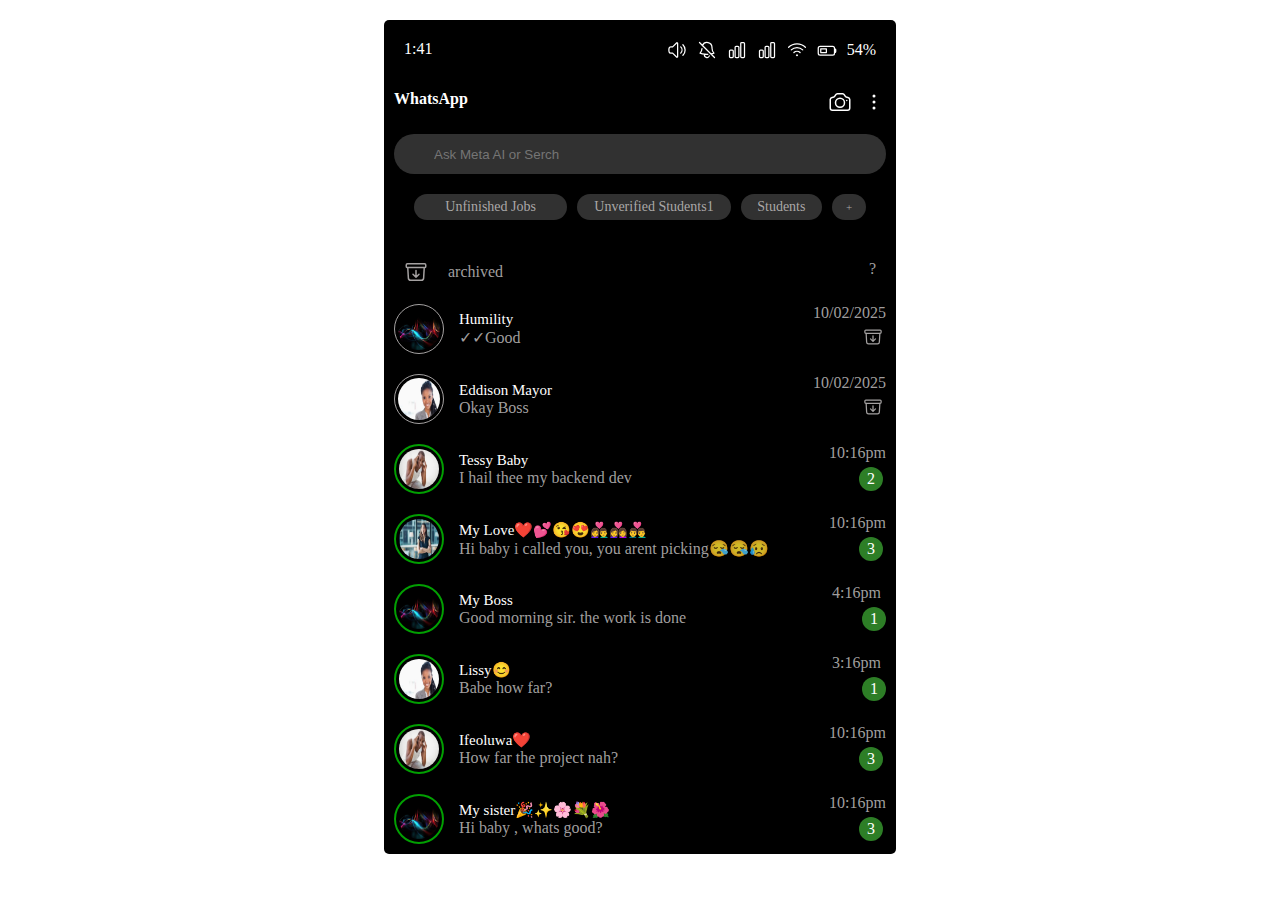
<file: index.html>
<!DOCTYPE html>
<html lang="en">
  <head>
    <meta charset="UTF-8" />
    <meta name="viewport" content="width=device-width, initial-scale=1.0" />
    <title>Whatsapp Project</title>
    <link rel="stylesheet" href="index.css" />
  </head>
  <body>
    <div class="container">
      <!-- header begins -->
      <header>
        <div class="time">
          <p>1:41</p>
        </div>
        <div class="icon">
          <svg
            xmlns="http://www.w3.org/2000/svg"
            fill="none"
            viewBox="0 0 24 24"
            stroke-width="1.5"
            stroke="currentColor"
            class="icons"
          >
            <path
              stroke-linecap="round"
              stroke-linejoin="round"
              d="M19.114 5.636a9 9 0 0 1 0 12.728M16.463 8.288a5.25 5.25 0 0 1 0 7.424M6.75 8.25l4.72-4.72a.75.75 0 0 1 1.28.53v15.88a.75.75 0 0 1-1.28.53l-4.72-4.72H4.51c-.88 0-1.704-.507-1.938-1.354A9.009 9.009 0 0 1 2.25 12c0-.83.112-1.633.322-2.396C2.806 8.756 3.63 8.25 4.51 8.25H6.75Z"
            />
          </svg>

          <svg
            xmlns="http://www.w3.org/2000/svg"
            fill="none"
            viewBox="0 0 24 24"
            stroke-width="1.5"
            stroke="currentColor"
            class="icons"
          >
            <path
              stroke-linecap="round"
              stroke-linejoin="round"
              d="M9.143 17.082a24.248 24.248 0 0 0 3.844.148m-3.844-.148a23.856 23.856 0 0 1-5.455-1.31 8.964 8.964 0 0 0 2.3-5.542m3.155 6.852a3 3 0 0 0 5.667 1.97m1.965-2.277L21 21m-4.225-4.225a23.81 23.81 0 0 0 3.536-1.003A8.967 8.967 0 0 1 18 9.75V9A6 6 0 0 0 6.53 6.53m10.245 10.245L6.53 6.53M3 3l3.53 3.53"
            />
          </svg>
          <svg
            xmlns="http://www.w3.org/2000/svg"
            fill="none"
            viewBox="0 0 24 24"
            stroke-width="1.5"
            stroke="currentColor"
            class="icons"
          >
            <path
              stroke-linecap="round"
              stroke-linejoin="round"
              d="M3 13.125C3 12.504 3.504 12 4.125 12h2.25c.621 0 1.125.504 1.125 1.125v6.75C7.5 20.496 6.996 21 6.375 21h-2.25A1.125 1.125 0 0 1 3 19.875v-6.75ZM9.75 8.625c0-.621.504-1.125 1.125-1.125h2.25c.621 0 1.125.504 1.125 1.125v11.25c0 .621-.504 1.125-1.125 1.125h-2.25a1.125 1.125 0 0 1-1.125-1.125V8.625ZM16.5 4.125c0-.621.504-1.125 1.125-1.125h2.25C20.496 3 21 3.504 21 4.125v15.75c0 .621-.504 1.125-1.125 1.125h-2.25a1.125 1.125 0 0 1-1.125-1.125V4.125Z"
            />
          </svg>
          <svg
            xmlns="http://www.w3.org/2000/svg"
            fill="none"
            viewBox="0 0 24 24"
            stroke-width="1.5"
            stroke="currentColor"
            class="icons"
          >
            <path
              stroke-linecap="round"
              stroke-linejoin="round"
              d="M3 13.125C3 12.504 3.504 12 4.125 12h2.25c.621 0 1.125.504 1.125 1.125v6.75C7.5 20.496 6.996 21 6.375 21h-2.25A1.125 1.125 0 0 1 3 19.875v-6.75ZM9.75 8.625c0-.621.504-1.125 1.125-1.125h2.25c.621 0 1.125.504 1.125 1.125v11.25c0 .621-.504 1.125-1.125 1.125h-2.25a1.125 1.125 0 0 1-1.125-1.125V8.625ZM16.5 4.125c0-.621.504-1.125 1.125-1.125h2.25C20.496 3 21 3.504 21 4.125v15.75c0 .621-.504 1.125-1.125 1.125h-2.25a1.125 1.125 0 0 1-1.125-1.125V4.125Z"
            />
          </svg>
          <svg
            xmlns="http://www.w3.org/2000/svg"
            fill="none"
            viewBox="0 0 24 24"
            stroke-width="1.5"
            stroke="currentColor"
            class="icons"
          >
            <path
              stroke-linecap="round"
              stroke-linejoin="round"
              d="M8.288 15.038a5.25 5.25 0 0 1 7.424 0M5.106 11.856c3.807-3.808 9.98-3.808 13.788 0M1.924 8.674c5.565-5.565 14.587-5.565 20.152 0M12.53 18.22l-.53.53-.53-.53a.75.75 0 0 1 1.06 0Z"
            />
          </svg>
          <svg
            xmlns="http://www.w3.org/2000/svg"
            fill="none"
            viewBox="0 0 24 24"
            stroke-width="1.5"
            stroke="currentColor"
            class="icons"
          >
            <path
              stroke-linecap="round"
              stroke-linejoin="round"
              d="M21 10.5h.375c.621 0 1.125.504 1.125 1.125v2.25c0 .621-.504 1.125-1.125 1.125H21M4.5 10.5h6.75V15H4.5v-4.5ZM3.75 18h15A2.25 2.25 0 0 0 21 15.75v-6a2.25 2.25 0 0 0-2.25-2.25h-15A2.25 2.25 0 0 0 1.5 9.75v6A2.25 2.25 0 0 0 3.75 18Z"
            />
          </svg>
          <p>54%</p>
        </div>
      </header>
      <!-- header ends -->
      <!-- new section starts -->
      <section>
        <div class="main">
          <h2>WhatsApp</h2>
        </div>
        <div class="icon">
          <svg
            xmlns="http://www.w3.org/2000/svg"
            fill="none"
            viewBox="0 0 24 24"
            stroke-width="1.5"
            stroke="currentColor"
            class="icons2"
          >
            <path
              stroke-linecap="round"
              stroke-linejoin="round"
              d="M6.827 6.175A2.31 2.31 0 0 1 5.186 7.23c-.38.054-.757.112-1.134.175C2.999 7.58 2.25 8.507 2.25 9.574V18a2.25 2.25 0 0 0 2.25 2.25h15A2.25 2.25 0 0 0 21.75 18V9.574c0-1.067-.75-1.994-1.802-2.169a47.865 47.865 0 0 0-1.134-.175 2.31 2.31 0 0 1-1.64-1.055l-.822-1.316a2.192 2.192 0 0 0-1.736-1.039 48.774 48.774 0 0 0-5.232 0 2.192 2.192 0 0 0-1.736 1.039l-.821 1.316Z"
            />
            <path
              stroke-linecap="round"
              stroke-linejoin="round"
              d="M16.5 12.75a4.5 4.5 0 1 1-9 0 4.5 4.5 0 0 1 9 0ZM18.75 10.5h.008v.008h-.008V10.5Z"
            />
          </svg>
          <svg
            xmlns="http://www.w3.org/2000/svg"
            fill="none"
            viewBox="0 0 24 24"
            stroke-width="1.5"
            stroke="currentColor"
            class="icons2"
          >
            <path
              stroke-linecap="round"
              stroke-linejoin="round"
              d="M12 6.75a.75.75 0 1 1 0-1.5.75.75 0 0 1 0 1.5ZM12 12.75a.75.75 0 1 1 0-1.5.75.75 0 0 1 0 1.5ZM12 18.75a.75.75 0 1 1 0-1.5.75.75 0 0 1 0 1.5Z"
            />
          </svg>
        </div>
      </section>
      <!-- new section ends -->
      <!-- search bar sections -->
      <section class="search-bar">
        <!-- <svg
          xmlns="http://www.w3.org/2000/svg"
          fill="none"
          viewBox="0 0 24 24"
          stroke-width="1.5"
          stroke="currentColor"
          class="icons"
        >
          <path
            stroke-linecap="round"
            stroke-linejoin="round"
            d="m21 21-5.197-5.197m0 0A7.5 7.5 0 1 0 5.196 5.196a7.5 7.5 0 0 0 10.607 10.607Z"
          />
        </svg> -->

        <input type="text" placeholder="Ask Meta AI or Serch" />
      </section>
      <section class="tabs">
        <div class="tab">
          <p class="p">Unfinished Jobs</p>
          <p class="p">Unverified Students1</p>
          <p class="p3">Students</p>
          <p class="p4">+</p>
        </div>
      </section>
      <section class="archive">
        <div class="arc">
          <svg
            xmlns="http://www.w3.org/2000/svg"
            fill="none"
            viewBox="0 0 24 24"
            stroke-width="1.5"
            stroke="currentColor"
            class="icons4"
          >
            <path
              stroke-linecap="round"
              stroke-linejoin="round"
              d="m20.25 7.5-.625 10.632a2.25 2.25 0 0 1-2.247 2.118H6.622a2.25 2.25 0 0 1-2.247-2.118L3.75 7.5m8.25 3v6.75m0 0-3-3m3 3 3-3M3.375 7.5h17.25c.621 0 1.125-.504 1.125-1.125v-1.5c0-.621-.504-1.125-1.125-1.125H3.375c-.621 0-1.125.504-1.125 1.125v1.5c0 .621.504 1.125 1.125 1.125Z"
            />
          </svg>

          <span class="span"><p>archived</p></span>
        </div>
        <div class="question">
          <p>?</p>
        </div>
      </section>
      <!-- firstchat -->
      <section class="chat">
        <div class="img">
          <img src="Media/download.jpeg" alt="" />
          <div class="name">
            <p class="names"><a href="humility.html">Humility</a></p>
            <p class="good">✓✓Good</p>
          </div>
        </div>
        <div class="date">
          <p class="dates">10/02/2025</p>
          <svg
            xmlns="http://www.w3.org/2000/svg"
            fill="none"
            viewBox="0 0 24 24"
            stroke-width="1.5"
            stroke="currentColor"
            class="icons5"
          >
            <path
              stroke-linecap="round"
              stroke-linejoin="round"
              d="m20.25 7.5-.625 10.632a2.25 2.25 0 0 1-2.247 2.118H6.622a2.25 2.25 0 0 1-2.247-2.118L3.75 7.5m8.25 3v6.75m0 0-3-3m3 3 3-3M3.375 7.5h17.25c.621 0 1.125-.504 1.125-1.125v-1.5c0-.621-.504-1.125-1.125-1.125H3.375c-.621 0-1.125.504-1.125 1.125v1.5c0 .621.504 1.125 1.125 1.125Z"
            />
          </svg>
        </div>
      </section>
      <!-- firstchst ends -->
      <!-- second chats begins -->
      <section class="chat">
        <div class="img">
          <img src="Media/images (2).jpeg" alt="" />
          <div class="name">
            <p class="names">Eddison Mayor</p>
            <p class="good">Okay Boss</p>
          </div>
        </div>
        <div class="date">
          <p class="dates">10/02/2025</p>
          <svg
            xmlns="http://www.w3.org/2000/svg"
            fill="none"
            viewBox="0 0 24 24"
            stroke-width="1.5"
            stroke="currentColor"
            class="icons5"
          >
            <path
              stroke-linecap="round"
              stroke-linejoin="round"
              d="m20.25 7.5-.625 10.632a2.25 2.25 0 0 1-2.247 2.118H6.622a2.25 2.25 0 0 1-2.247-2.118L3.75 7.5m8.25 3v6.75m0 0-3-3m3 3 3-3M3.375 7.5h17.25c.621 0 1.125-.504 1.125-1.125v-1.5c0-.621-.504-1.125-1.125-1.125H3.375c-.621 0-1.125.504-1.125 1.125v1.5c0 .621.504 1.125 1.125 1.125Z"
            />
          </svg>
        </div>
      </section>
      <!-- second chats ends -->
      <!-- thirdchat begins -->
      <section class="chat">
        <div class="img">
          <img src="Media/images (1).jpeg" class="tes" alt="" />
          <div class="name">
            <p class="names">Tessy Baby</p>
            <p class="good">I hail thee my backend dev</p>
          </div>
        </div>
        <div class="date">
          <p class="dates">10:16pm</p>
          <p class="two">2</p>
        </div>
      </section>
      <!-- third chat ends -->
      <!-- fourth chat begins -->
      <section class="chat">
        <div class="img">
          <img src="Media/images.jpeg" class="tes" alt="" />
          <div class="name">
            <p class="names">My Love❤️💕😘😍👩‍❤️‍👨👩‍❤️‍👩👨‍❤️‍👨</p>
            <p class="good">Hi baby i called you, you arent picking😪😪😥</p>
          </div>
        </div>
        <div class="date">
          <p class="dates">10:16pm</p>
          <p class="two">3</p>
        </div>
      </section>
      <section class="chat">
        <div class="img">
          <img src="Media/download.jpeg" class="tes" alt="" />
          <div class="name">
            <p class="names">My Boss</p>
            <p class="good">Good morning sir. the work is done</p>
          </div>
        </div>
        <div class="date">
          <p class="dates">4:16pm</p>
          <p class="two">1</p>
        </div>
      </section>
      <section class="chat">
        <div class="img">
          <img src="Media/images (2).jpeg" class="tes" alt="" />
          <div class="name">
            <p class="names">Lissy😊</p>
            <p class="good">Babe how far?</p>
          </div>
        </div>
        <div class="date">
          <p class="dates">3:16pm</p>
          <p class="two">1</p>
        </div>
      </section>
      <section class="chat">
        <div class="img">
          <img src="Media/images (1).jpeg" class="tes" alt="" />
          <div class="name">
            <p class="names">Ifeoluwa❤️</p>
            <p class="good">How far the project nah?</p>
          </div>
        </div>
        <div class="date">
          <p class="dates">10:16pm</p>
          <p class="two">3</p>
        </div>
      </section>
      <section class="chat">
        <div class="img">
          <img src="Media/download.jpeg" class="tes" alt="" />
          <div class="name">
            <p class="names">My sister🎉✨🌸💐🌺</p>
            <p class="good">Hi baby , whats good?</p>
          </div>
        </div>
        <div class="date">
          <p class="dates">10:16pm</p>
          <p class="two">3</p>
        </div>
      </section>
    </div>
  </body>
</html>
</file>
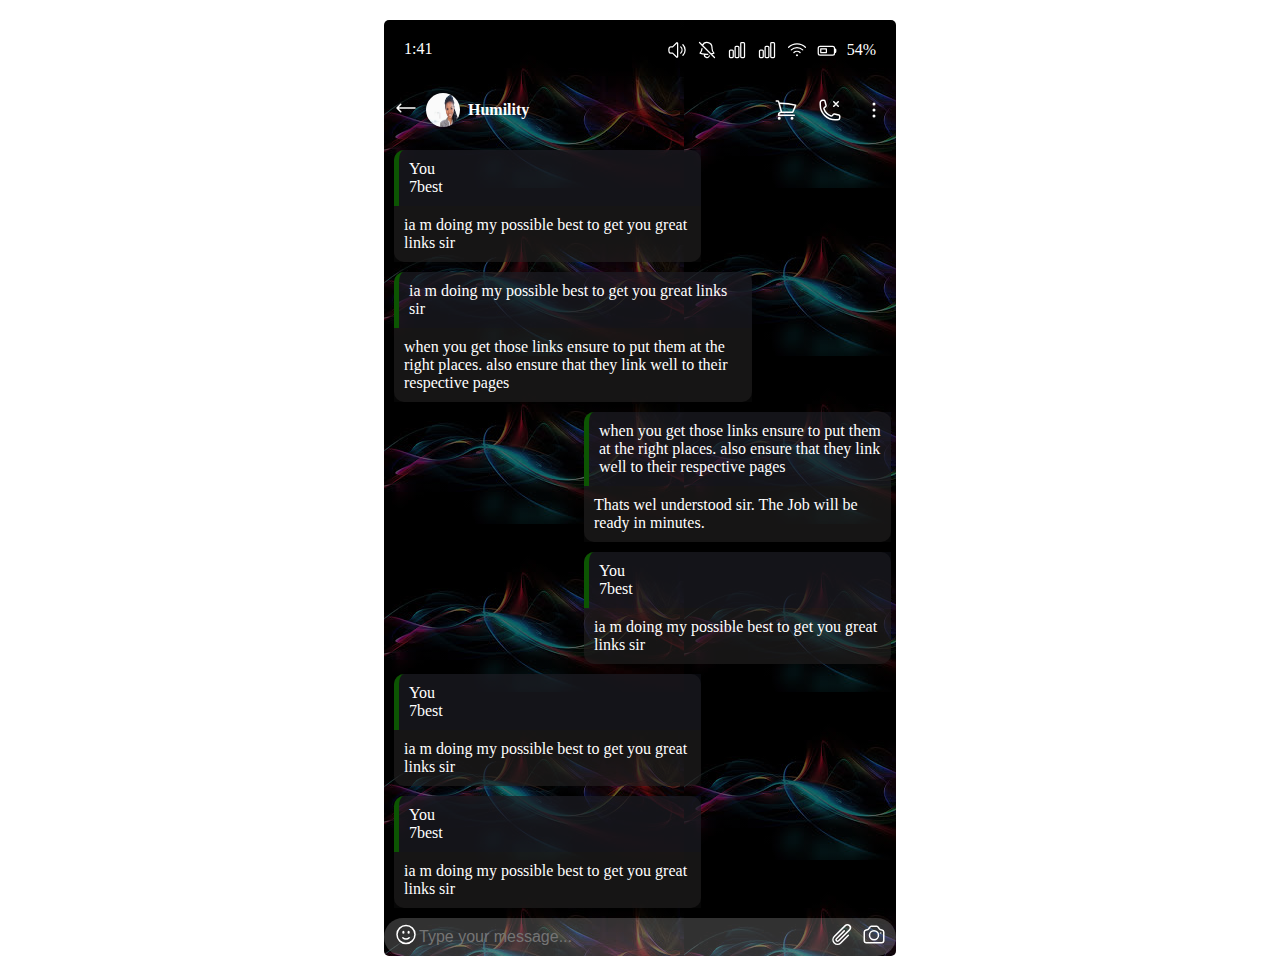
<file: humility.html>
<!DOCTYPE html>
<html lang="en">
  <head>
    <meta charset="UTF-8" />
    <meta name="viewport" content="width=device-width, initial-scale=1.0" />
    <title>Whatsapp Project</title>
    <link rel="stylesheet" href="index.css" />
  </head>
  <body>
    <div class="con">
      <!-- header begins -->
      <header>
        <div class="time">
          <p>1:41</p>
        </div>
        <div class="icon">
          <svg
            xmlns="http://www.w3.org/2000/svg"
            fill="none"
            viewBox="0 0 24 24"
            stroke-width="1.5"
            stroke="currentColor"
            class="icons"
          >
            <path
              stroke-linecap="round"
              stroke-linejoin="round"
              d="M19.114 5.636a9 9 0 0 1 0 12.728M16.463 8.288a5.25 5.25 0 0 1 0 7.424M6.75 8.25l4.72-4.72a.75.75 0 0 1 1.28.53v15.88a.75.75 0 0 1-1.28.53l-4.72-4.72H4.51c-.88 0-1.704-.507-1.938-1.354A9.009 9.009 0 0 1 2.25 12c0-.83.112-1.633.322-2.396C2.806 8.756 3.63 8.25 4.51 8.25H6.75Z"
            />
          </svg>

          <svg
            xmlns="http://www.w3.org/2000/svg"
            fill="none"
            viewBox="0 0 24 24"
            stroke-width="1.5"
            stroke="currentColor"
            class="icons"
          >
            <path
              stroke-linecap="round"
              stroke-linejoin="round"
              d="M9.143 17.082a24.248 24.248 0 0 0 3.844.148m-3.844-.148a23.856 23.856 0 0 1-5.455-1.31 8.964 8.964 0 0 0 2.3-5.542m3.155 6.852a3 3 0 0 0 5.667 1.97m1.965-2.277L21 21m-4.225-4.225a23.81 23.81 0 0 0 3.536-1.003A8.967 8.967 0 0 1 18 9.75V9A6 6 0 0 0 6.53 6.53m10.245 10.245L6.53 6.53M3 3l3.53 3.53"
            />
          </svg>
          <svg
            xmlns="http://www.w3.org/2000/svg"
            fill="none"
            viewBox="0 0 24 24"
            stroke-width="1.5"
            stroke="currentColor"
            class="icons"
          >
            <path
              stroke-linecap="round"
              stroke-linejoin="round"
              d="M3 13.125C3 12.504 3.504 12 4.125 12h2.25c.621 0 1.125.504 1.125 1.125v6.75C7.5 20.496 6.996 21 6.375 21h-2.25A1.125 1.125 0 0 1 3 19.875v-6.75ZM9.75 8.625c0-.621.504-1.125 1.125-1.125h2.25c.621 0 1.125.504 1.125 1.125v11.25c0 .621-.504 1.125-1.125 1.125h-2.25a1.125 1.125 0 0 1-1.125-1.125V8.625ZM16.5 4.125c0-.621.504-1.125 1.125-1.125h2.25C20.496 3 21 3.504 21 4.125v15.75c0 .621-.504 1.125-1.125 1.125h-2.25a1.125 1.125 0 0 1-1.125-1.125V4.125Z"
            />
          </svg>
          <svg
            xmlns="http://www.w3.org/2000/svg"
            fill="none"
            viewBox="0 0 24 24"
            stroke-width="1.5"
            stroke="currentColor"
            class="icons"
          >
            <path
              stroke-linecap="round"
              stroke-linejoin="round"
              d="M3 13.125C3 12.504 3.504 12 4.125 12h2.25c.621 0 1.125.504 1.125 1.125v6.75C7.5 20.496 6.996 21 6.375 21h-2.25A1.125 1.125 0 0 1 3 19.875v-6.75ZM9.75 8.625c0-.621.504-1.125 1.125-1.125h2.25c.621 0 1.125.504 1.125 1.125v11.25c0 .621-.504 1.125-1.125 1.125h-2.25a1.125 1.125 0 0 1-1.125-1.125V8.625ZM16.5 4.125c0-.621.504-1.125 1.125-1.125h2.25C20.496 3 21 3.504 21 4.125v15.75c0 .621-.504 1.125-1.125 1.125h-2.25a1.125 1.125 0 0 1-1.125-1.125V4.125Z"
            />
          </svg>
          <svg
            xmlns="http://www.w3.org/2000/svg"
            fill="none"
            viewBox="0 0 24 24"
            stroke-width="1.5"
            stroke="currentColor"
            class="icons"
          >
            <path
              stroke-linecap="round"
              stroke-linejoin="round"
              d="M8.288 15.038a5.25 5.25 0 0 1 7.424 0M5.106 11.856c3.807-3.808 9.98-3.808 13.788 0M1.924 8.674c5.565-5.565 14.587-5.565 20.152 0M12.53 18.22l-.53.53-.53-.53a.75.75 0 0 1 1.06 0Z"
            />
          </svg>
          <svg
            xmlns="http://www.w3.org/2000/svg"
            fill="none"
            viewBox="0 0 24 24"
            stroke-width="1.5"
            stroke="currentColor"
            class="icons"
          >
            <path
              stroke-linecap="round"
              stroke-linejoin="round"
              d="M21 10.5h.375c.621 0 1.125.504 1.125 1.125v2.25c0 .621-.504 1.125-1.125 1.125H21M4.5 10.5h6.75V15H4.5v-4.5ZM3.75 18h15A2.25 2.25 0 0 0 21 15.75v-6a2.25 2.25 0 0 0-2.25-2.25h-15A2.25 2.25 0 0 0 1.5 9.75v6A2.25 2.25 0 0 0 3.75 18Z"
            />
          </svg>
          <p>54%</p>
        </div>
      </header>
      <!-- header ends -->
      <!-- new section starts -->
      <section>
        <div class="text">
          <a href="index.html"
            ><svg
              xmlns="http://www.w3.org/2000/svg"
              fill="none"
              viewBox="0 0 24 24"
              stroke-width="1.5"
              stroke="currentColor"
              class="icons2"
            >
              <path
                stroke-linecap="round"
                stroke-linejoin="round"
                d="M6.75 15.75 3 12m0 0 3.75-3.75M3 12h18"
              /></svg
          ></a>

          <img src="Media/images (2).jpeg" class="hum" alt="" />
          <h2>Humility</h2>
        </div>
        <div class="ico">
          <svg
            xmlns="http://www.w3.org/2000/svg"
            fill="none"
            viewBox="0 0 24 24"
            stroke-width="1.5"
            stroke="currentColor"
            class="icons2"
          >
            <path
              stroke-linecap="round"
              stroke-linejoin="round"
              d="M2.25 3h1.386c.51 0 .955.343 1.087.835l.383 1.437M7.5 14.25a3 3 0 0 0-3 3h15.75m-12.75-3h11.218c1.121-2.3 2.1-4.684 2.924-7.138a60.114 60.114 0 0 0-16.536-1.84M7.5 14.25 5.106 5.272M6 20.25a.75.75 0 1 1-1.5 0 .75.75 0 0 1 1.5 0Zm12.75 0a.75.75 0 1 1-1.5 0 .75.75 0 0 1 1.5 0Z"
            />
          </svg>

          <svg
            xmlns="http://www.w3.org/2000/svg"
            fill="none"
            viewBox="0 0 24 24"
            stroke-width="1.5"
            stroke="currentColor"
            class="icons2"
          >
            <path
              stroke-linecap="round"
              stroke-linejoin="round"
              d="M15.75 3.75 18 6m0 0 2.25 2.25M18 6l2.25-2.25M18 6l-2.25 2.25m1.5 13.5c-8.284 0-15-6.716-15-15V4.5A2.25 2.25 0 0 1 4.5 2.25h1.372c.516 0 .966.351 1.091.852l1.106 4.423c.11.44-.054.902-.417 1.173l-1.293.97a1.062 1.062 0 0 0-.38 1.21 12.035 12.035 0 0 0 7.143 7.143c.441.162.928-.004 1.21-.38l.97-1.293a1.125 1.125 0 0 1 1.173-.417l4.423 1.106c.5.125.852.575.852 1.091V19.5a2.25 2.25 0 0 1-2.25 2.25h-2.25Z"
            />
          </svg>

          <svg
            xmlns="http://www.w3.org/2000/svg"
            fill="none"
            viewBox="0 0 24 24"
            stroke-width="1.5"
            stroke="currentColor"
            class="icons2"
          >
            <path
              stroke-linecap="round"
              stroke-linejoin="round"
              d="M12 6.75a.75.75 0 1 1 0-1.5.75.75 0 0 1 0 1.5ZM12 12.75a.75.75 0 1 1 0-1.5.75.75 0 0 1 0 1.5ZM12 18.75a.75.75 0 1 1 0-1.5.75.75 0 0 1 0 1.5Z"
            />
          </svg>
        </div>
      </section>
      <!-- new section ends -->
      <!-- chat section -->
      <div class="sec">
        <div class="firstp">
          <p>You<br />7best</p>
        </div>
        <div class="secondp">
          <p>ia m doing my possible best to get you great links sir</p>
        </div>
      </div>
      <div class="sec1">
        <div class="thirdp">
          <p>ia m doing my possible best to get you great links sir</p>
        </div>
        <div class="fourthp">
          <p>
            when you get those links ensure to put them at the right places.
            also ensure that they link well to their respective pages
          </p>
        </div>
      </div>
      <div class="sec2">
        <div class="fifthp">
          <p>
            when you get those links ensure to put them at the right places.
            also ensure that they link well to their respective pages
          </p>
        </div>
        <div class="sixthp">
          <p>Thats wel understood sir. The Job will be ready in minutes.</p>
        </div>
      </div>
      <div class="sec2">
        <div class="fifthp">
          <p>You<br />7best</p>
        </div>
        <div class="sixthp">
          <p>ia m doing my possible best to get you great links sir</p>
        </div>
      </div>
      <div class="sec3">
        <div class="fifthp">
          <p>You<br />7best</p>
        </div>
        <div class="sixthp">
          <p>ia m doing my possible best to get you great links sir</p>
        </div>
      </div>
      <div class="sec4">
        <div class="fifthp">
          <p>You<br />7best</p>
        </div>
        <div class="sixthp">
          <p>ia m doing my possible best to get you great links sir</p>
        </div>
      </div>
      <div class="input-wrapper">
        <span class="icon-left"
          ><svg
            xmlns="http://www.w3.org/2000/svg"
            fill="none"
            viewBox="0 0 24 24"
            stroke-width="1.5"
            stroke="currentColor"
            class="icons2"
          >
            <path
              stroke-linecap="round"
              stroke-linejoin="round"
              d="M15.182 15.182a4.5 4.5 0 0 1-6.364 0M21 12a9 9 0 1 1-18 0 9 9 0 0 1 18 0ZM9.75 9.75c0 .414-.168.75-.375.75S9 10.164 9 9.75 9.168 9 9.375 9s.375.336.375.75Zm-.375 0h.008v.015h-.008V9.75Zm5.625 0c0 .414-.168.75-.375.75s-.375-.336-.375-.75.168-.75.375-.75.375.336.375.75Zm-.375 0h.008v.015h-.008V9.75Z"
            />
          </svg>
        </span>
        <input type="text" placeholder="Type your message..." />
        <div class="icon-right">
          <span
            ><svg
              xmlns="http://www.w3.org/2000/svg"
              fill="none"
              viewBox="0 0 24 24"
              stroke-width="1.5"
              stroke="currentColor"
              class="icons2"
            >
              <path
                stroke-linecap="round"
                stroke-linejoin="round"
                d="m18.375 12.739-7.693 7.693a4.5 4.5 0 0 1-6.364-6.364l10.94-10.94A3 3 0 1 1 19.5 7.372L8.552 18.32m.009-.01-.01.01m5.699-9.941-7.81 7.81a1.5 1.5 0 0 0 2.112 2.13"
              />
            </svg>
          </span>
          <span
            ><svg
              xmlns="http://www.w3.org/2000/svg"
              fill="none"
              viewBox="0 0 24 24"
              stroke-width="1.5"
              stroke="currentColor"
              class="icons2"
            >
              <path
                stroke-linecap="round"
                stroke-linejoin="round"
                d="M6.827 6.175A2.31 2.31 0 0 1 5.186 7.23c-.38.054-.757.112-1.134.175C2.999 7.58 2.25 8.507 2.25 9.574V18a2.25 2.25 0 0 0 2.25 2.25h15A2.25 2.25 0 0 0 21.75 18V9.574c0-1.067-.75-1.994-1.802-2.169a47.865 47.865 0 0 0-1.134-.175 2.31 2.31 0 0 1-1.64-1.055l-.822-1.316a2.192 2.192 0 0 0-1.736-1.039 48.774 48.774 0 0 0-5.232 0 2.192 2.192 0 0 0-1.736 1.039l-.821 1.316Z"
              />
              <path
                stroke-linecap="round"
                stroke-linejoin="round"
                d="M16.5 12.75a4.5 4.5 0 1 1-9 0 4.5 4.5 0 0 1 9 0ZM18.75 10.5h.008v.008h-.008V10.5Z"
              />
            </svg>
          </span>
        </div>
      </div>
    </div>
  </body>
</html>
</file>
<file: index.css>
* {
  padding: 0;
  margin: 0;
  box-sizing: border-box;
}
.container {
  width: 40%;
  background-color: #000;
  margin: 20px auto;
  border-radius: 5px;
}
.con {
  width: 40%;
  background-image: linear-gradient(rgba(0, 0, 0, 0.6), rgba(0, 0, 0, 0.6)),
    url(Media/download.jpeg);
  margin: 20px auto;
  border-radius: 5px;
}
header {
  padding: 20px;
  text-align: center;
  display: flex;
  justify-content: space-between;
}
p {
  color: #fff;
}
h2 {
  font-size: 16px;
}
.icon {
  display: flex;
  gap: 10px;
  align-items: center;
}
.ico {
  display: flex;
  gap: 20px;
  align-items: center;
}
.icons {
  width: 20px;
  height: 20px;
  stroke: #fff;
}
section {
  display: flex;
  justify-content: space-between;
  padding: 10px;
}
h2 {
  color: #fff;
}
.icons2 {
  width: 24px;
  height: 24px;
  stroke: #fff;
}
.icons4 {
  width: 24px;
  height: 24px;
  stroke: #c5c2c2d4;
}
.icons5 {
  width: 20px;
  height: 20px;
  stroke: #c5c2c2d4;
  margin-left: 50px;
  margin-top: 5px;
}
.search-bar {
  width: 100%;
  height: 40px;
}
input {
  width: 100%;
  height: 100%;
  border-radius: 20px;
  padding: 20px 40px;
  border: none;
  outline: none;
  background-color: #c5c2c240;
}
.tabs {
  width: 100%;
}
.tab {
  display: flex;
  justify-content: space-between;
  padding: 20px;
  gap: 10px;
  width: 100%;
}
.p {
  background-color: #c5c2c240;
  padding: 05px 15px;
  border-radius: 20px;
  display: flex;
  align-items: center;
  font-size: 14px;
  width: 100%;
  justify-content: center;
  color: #c5c2c2d4;
}
.p4 {
  background-color: #c5c2c240;
  padding: 05px 10px;
  border-radius: 20px;
  display: flex;
  align-items: center;
  font-size: 11px;
  width: 15%;
  justify-content: center;
  color: #c5c2c2d4;
}
.p3 {
  background-color: #c5c2c240;
  padding: 05px 20px;
  border-radius: 20px;
  display: flex;
  align-items: center;
  font-size: 14px;
  width: 18%;
  justify-content: center;
  color: #c5c2c2d4;
}
.arc {
  display: flex;
  gap: 20px;
  align-items: center;
}
.archive {
  padding: 10px 20px;
}
span p {
  color: #c5c2c2d4;
}
.img {
  display: flex;
  align-items: center;
  gap: 15px;
}
.names {
  font-size: 15px;
}
img {
  width: 50px;
  height: 50px;
  border-radius: 50%;
  padding: 3px;
  border: 1.5px solid #c5c2c2d4;
}
.hum {
  width: 40px;
  height: 40px;
  border-radius: 50%;
  border: none;
}
.tes {
  width: 50px;
  height: 50px;
  border-radius: 50%;
  padding: 3px;
  border: 2px solid rgb(2, 159, 2);
}
.question p {
  color: #c5c2c2d4;
}
.good {
  color: #c5c2c2d4;
}
.dates {
  color: #c5c2c2d4;
}
.two {
  margin-left: 30px;
  margin-top: 5px;
  background-color: rgb(45, 126, 38);
  border-radius: 50%;
  height: 16px;
  width: 16px;
  display: flex;
  justify-content: center;
  align-items: center;
  padding: 12px;
}
.text {
  display: flex;
  align-items: center;
  gap: 5px;
}
.sec {
  background-color: #2c292984;
  margin: 10px;
  width: 60%;
  border-radius: 10px;
  display: flex;
  flex-direction: column;
}
.sec1 {
  background-color: #2c292984;
  margin: 10px;
  width: 70%;
  border-radius: 10px;
}
.sec2 {
  background-color: #2c292984;
  margin: 10px;
  width: 60%;
  border-radius: 10px;
  margin-left: 200px;
}
.sec3 {
  background-color: #2c292984;
  margin: 10px;
  width: 60%;
  border-radius: 10px;
}
.sec4 {
  background-color: #2c292984;
  margin: 10px;
  width: 60%;
  border-radius: 10px;
}

a {
  text-decoration: none;
  color: #fff;
}
.firstp {
  background-color: #12141f71;
  margin: 0;
  padding: 10px;
  border-left: 5px solid #0c5502;
  border-top-left-radius: 10px;
}
.secondp {
  background-color: rgba(21, 21, 21, 0.269);
  margin: 0;
  padding: 10px;
}
.thirdp {
  background-color: #12141f71;
  margin: 0;
  padding: 10px;
  border-left: 5px solid #0c5502;
  border-top-left-radius: 10px;
}
.fourthp {
  background-color: rgba(21, 21, 21, 0.269);
  margin: 0;
  padding: 10px;
}
.fifthp {
  background-color: #12141f71;
  margin: 0;
  padding: 10px;
  border-left: 5px solid #0c5502;
  border-top-left-radius: 10px;
}
.sixthp {
  background-color: rgba(21, 21, 21, 0.269);
  margin: 0;
  padding: 10px;
}
.input-wrapper {
  position: relative;
  width: 100%;
  max-width: 600px;

  input {
    width: 100%;
    padding: 10px 45px 10px 35px;
    border-radius: 25px;

    font-size: 16px;
    outline: none;
  }

  .icon-left {
    position: absolute;
    top: 50%;
    left: 10px;
    transform: translateY(-50%);
    font-size: 18px;
    cursor: pointer;
  }

  .icon-right {
    position: absolute;
    top: 50%;
    right: 10px;
    transform: translateY(-50%);
    display: flex;
    gap: 8px;

    span {
      font-size: 18px;
      cursor: pointer;
    }
  }
}
</file>
